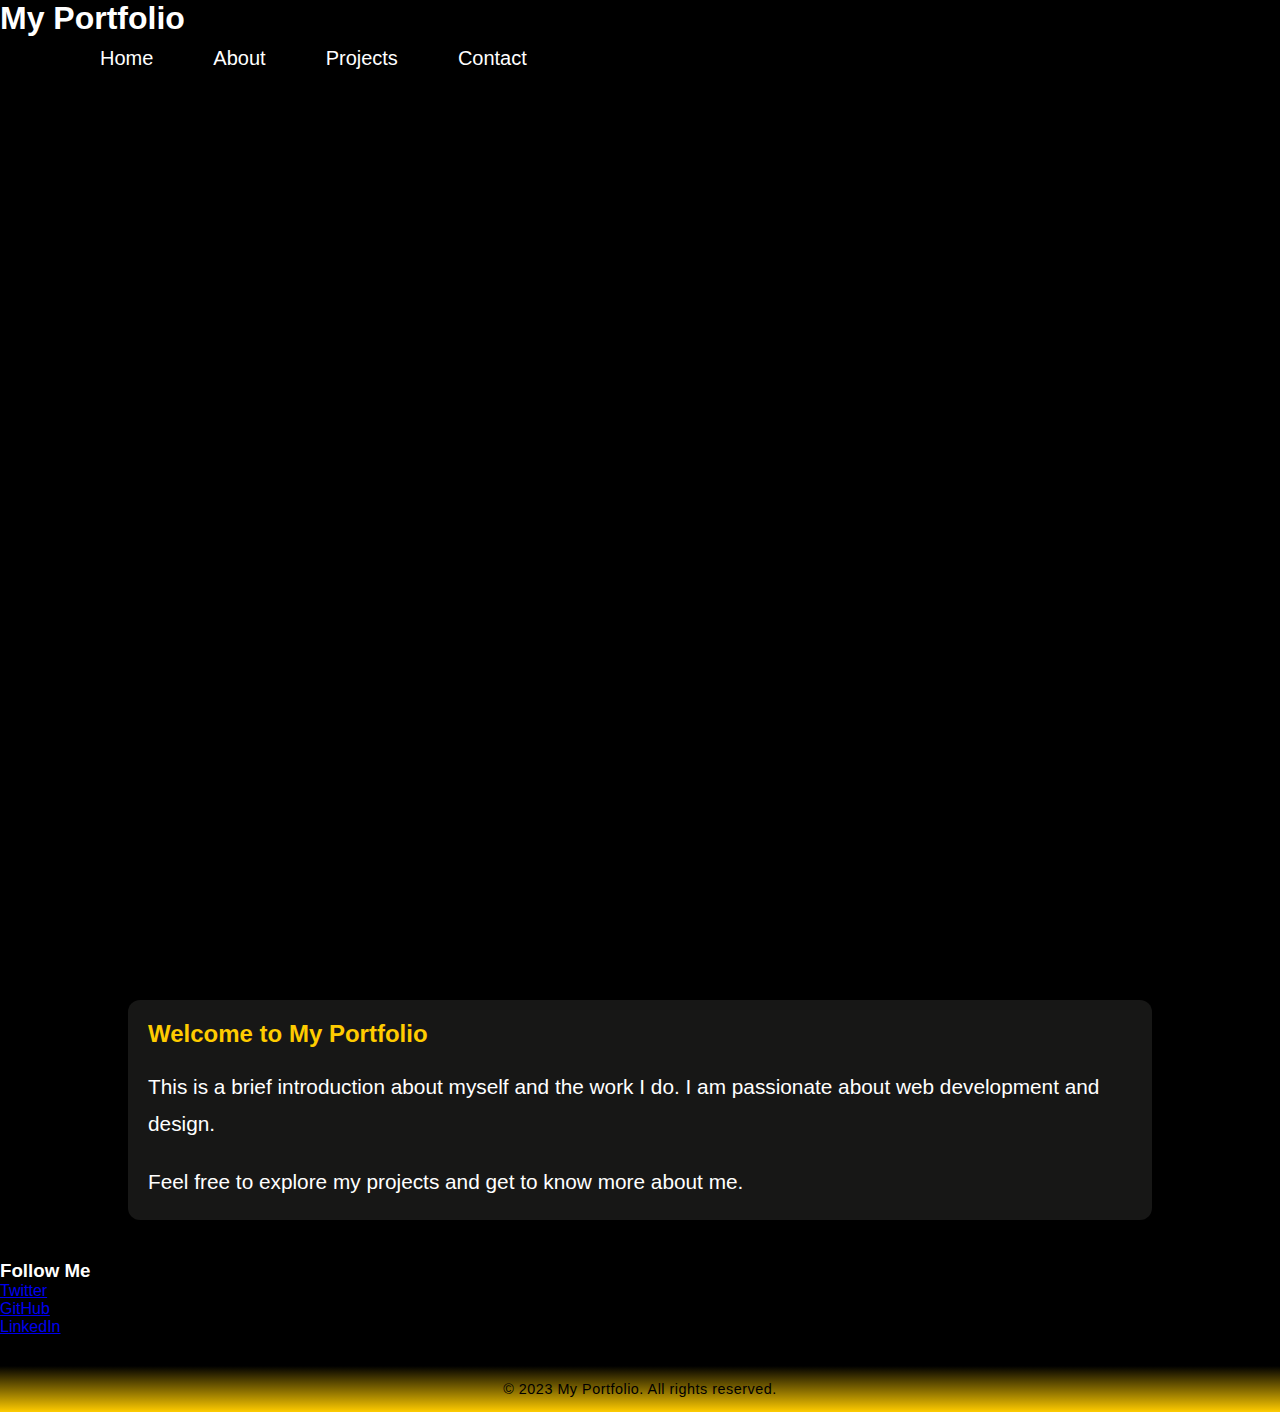
<file: index.html>
<!DOCTYPE html>
<html lang="en">
<head>
    <meta charset="UTF-8">
    <meta name="viewport" content="width=device-width, initial-scale=1.0">
    <title>My Portfolio</title>
    <link rel="stylesheet" href="styles.css">
</head>
<body>
    <!-- Header Section -->
    <header>
        <h1>My Portfolio</h1>
        <nav>
            <ul>
                <li><a href="index.html">Home</a></li>
                <li><a href="about.html">About</a></li>
                <li><a href="projects.html">Projects</a></li>
                <li><a href="contact.html">Contact</a></li>
            </ul>
        </nav>
    </header>

    <!-- Main Content Section -->
    <main>
        <section>
            <h2>Welcome to My Portfolio</h2>
            <p>This is a brief introduction about myself and the work I do. I am passionate about web development and design.</p>
            <p>Feel free to explore my projects and get to know more about me.</p>
        </section>

        <aside>
            <h3>Follow Me</h3>
            <ul>
                <li><a href="https://twitter.com/youraccount" target="_blank">Twitter</a></li>
                <li><a href="https://github.com/youraccount" target="_blank">GitHub</a></li>
                <li><a href="https://linkedin.com/in/youraccount" target="_blank">LinkedIn</a></li>
            </ul>
        </aside>
    </main>

    <!-- Footer Section -->
    <footer>
        <p>&copy; 2023 My Portfolio. All rights reserved.</p>
    </footer>
</body>
</html>
</file>
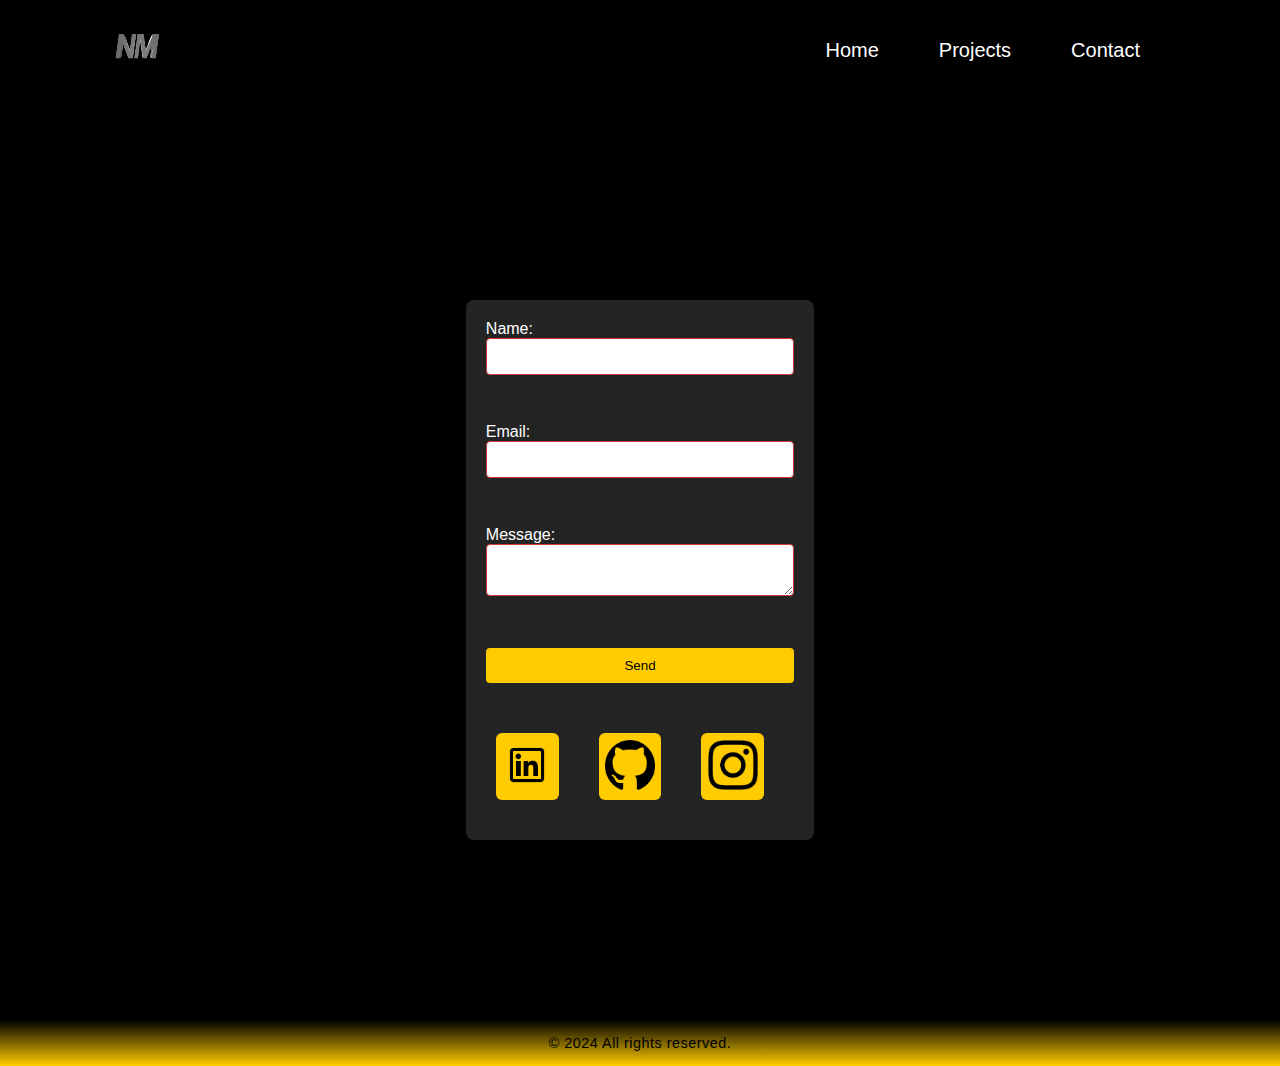
<file: contact.html>
<!DOCTYPE html>
<html lang="en">
<head>
    <meta charset="UTF-8">
    <meta name="viewport" content="width=device-width, initial-scale=1.0">
    <title>Contact Me</title>
    <link rel="stylesheet" href="styles.css">
</head>
<body>
    <header id="contact">
        <div class="container">
            <nav>
                <img src="photos/logo.png" alt="logo">
                <ul>
                    <li><a href="home.html">Home</a></li>
                    <li><a href="projects.html">Projects</a></li>
                    <li><a href="contact.html">Contact</a></li>
                </ul>
                <span id="menu-btn">&#9776;</span>
                <span id="close-menu-btn">&times;</span>
            </nav>
        </div>
    </header>
    <main class="contact">
        <div class="contact_form">
            <section>
            <form>
                <label for="name">Name:</label>
                <input type="text" id="name" name="name" required><br><br>

                <label for="email">Email:</label>
                <input type="email" id="email" name="email" required><br><br>

                <label for="message">Message:</label>
                <textarea id="message" name="message" required></textarea><br><br>

                <button type="submit">Send</button>
            </form>
            <ul>
                <li><a href="https://www.linkedin.com/in/nimsara-mahith-480170260/" target="_blank"><img src="photos/linkedin_logo.png"  id="linkedin" height="50" width="50"></a></li>
                <li><a href="https://github.com/Nimsarafx" target="_blank"><img src="photos/github_logo.png"  id="git" height="50" width="50"></a></li>
                <li><a href="https://www.instagram.com/accounts/login/" target="_blank"><img src="photos/insta_logo.png"  id="insta" height="50" width="50"></a></li>
            </ul>
        </section>
        </div>
    </main>
    <!-- Footer Section -->
    <footer>
        <p>&copy; 2024 All rights reserved.</p>
    </footer>

    <script>
        const header = document.querySelector("header");
        const menuBtn = document.querySelector("#menu-btn");
        const closeMenuBtn = document.querySelector("#close-menu-btn");

        menuBtn.addEventListener("click", () => {
            header.classList.add("show-mobile-menu");
        });

        closeMenuBtn.addEventListener("click", () => {
            header.classList.remove("show-mobile-menu");
        });

    </script>
</body>
</html>
</body>
</html>
</file>
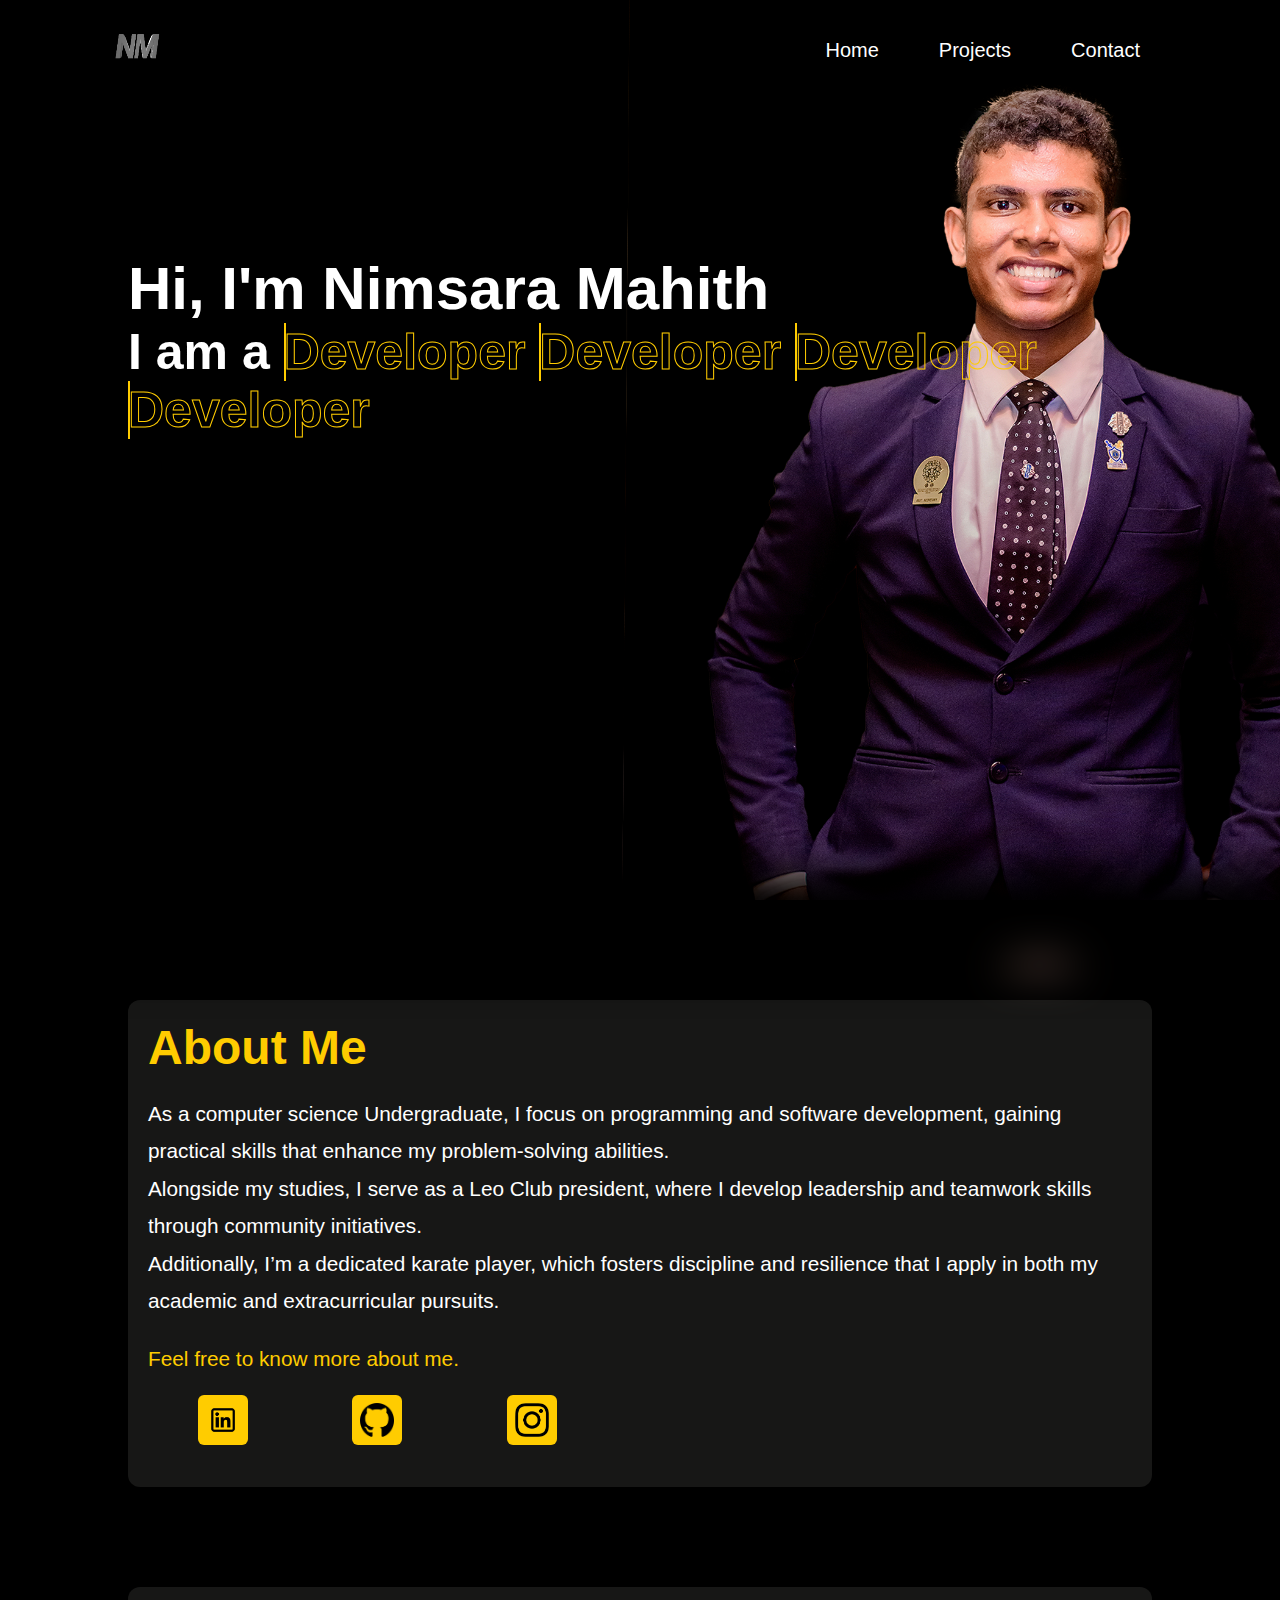
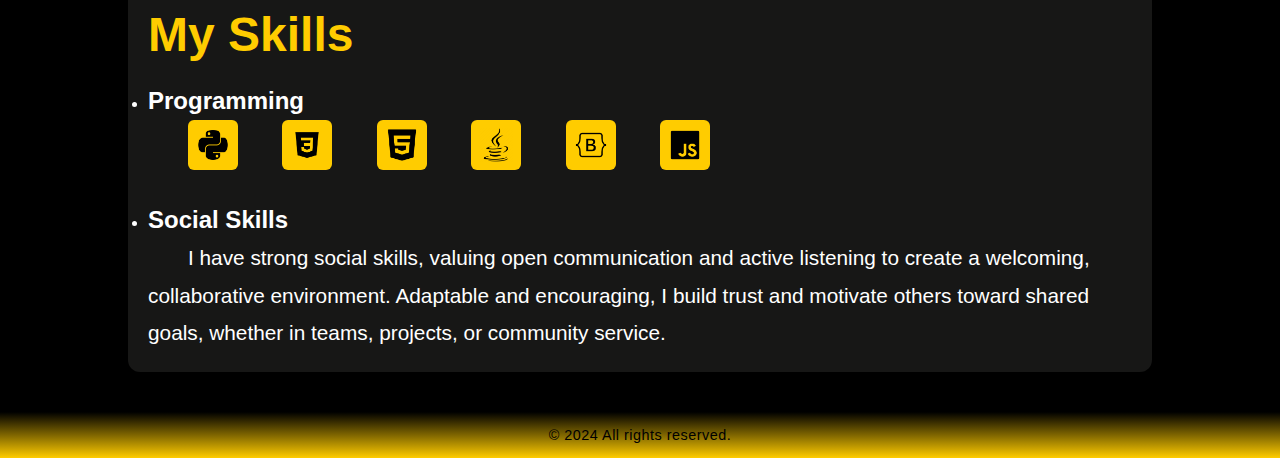
<file: home.html>
<!DOCTYPE html>
<html lang="en">
<head>
    <meta charset="UTF-8">
    <meta name="viewport" content="width=device-width, initial-scale=1.0">
    <title>My Portfolio</title>
    <link rel="stylesheet" href="styles.css">
</head>
<body>

    <!-- Header Section -->
   <!-- Header Section -->
    <header id="home">
        <div class="container">
            <nav>
                <img src="photos/logo.png" alt="logo">
                <ul>
                    <li><a href="home.html">Home</a></li>
                    <li><a href="projects.html">Projects</a></li>
                    <li><a href="contact.html">Contact</a></li>
                </ul>
                <span id="menu-btn">&#9776;</span>
                <span id="close-menu-btn">&times;</span>
            </nav>
            <div class="header-text">
                <h1>Hi, I'm Nimsara Mahith</h1>
                <h2>I am a 
                    <span style="--i:4;" data-text=" Developer"> Developer</span>
                    <span style="--i:3;" data-text=" Developer"> Developer</span>
                    <span style="--i:2;" data-text=" Developer"> Developer</span>
                    <span style="--i:1;" data-text=" Developer"> Developer</span>
            </div>
        </div>
    </header>

    <!-------------About------------->
    
    
        <section class="about">
            <h2>About Me</h2>
            <p>As a computer science Undergraduate, I focus on programming and software development, gaining practical skills that enhance my problem-solving abilities.<br> Alongside my studies, I serve as a Leo Club president, where I develop leadership and teamwork skills through community initiatives.<br> Additionally, I’m a dedicated karate player, which fosters discipline and resilience that I apply in both my academic and extracurricular pursuits.</p>
            <p style="color: #ffcc00;">Feel free to know more about me.</p>
            <links>
        
                <ul>
                    <li><a href="https://www.linkedin.com/in/nimsara-mahith-480170260/" target="_blank"><img src="photos/linkedin_logo.png"  id="linkedin" height="50" width="50"></a></li>
                    <li><a href="https://github.com/Nimsarafx" target="_blank"><img src="photos/github_logo.png"  id="git" height="50" width="50"></a></li>
                    <li><a href="https://www.instagram.com/accounts/login/" target="_blank"><img src="photos/insta_logo.png"  id="insta" height="50" width="50"></a></li>
                </ul>
            </links>
        </section>

        <section class="skills">
            <h2>My Skills</h2>
                <ul>
                    <li><h3>Programming</h3></li>
                    <p><img src="photos/python.webp"  id="python" height="50" width="50"></p>
                    <p><img src="photos/css.png"  id="css" height="50" width="50"></p>
                    <p><img src="photos/html.png"  id="html" height="50" width="50"></p>
                    <p><img src="photos/Java.webp"  id="java" height="50" width="50"></p>
                    <p><img src="photos/bootstrap.png"  id="bootstrap" height="50" width="50"></p>
                    <p><img src="photos/javascript.png"  id="javascript" height="50" width="50"></p>

                    
                    
                    <li><h3>Social Skills</h3></li>
                    <p>I have strong social skills, valuing open communication and active listening to create a welcoming, collaborative environment. Adaptable and encouraging, I build trust and motivate others toward shared goals, whether in teams, projects, or community service.</p>
                    
                </ul>
        </section>

    </main>

    <!-- Footer Section -->
    <footer>
        <p>&copy; 2024 All rights reserved.</p>
    </footer>
    <script>
        const header = document.querySelector("header");
        const menuBtn = document.querySelector("#menu-btn");
        const closeMenuBtn = document.querySelector("#close-menu-btn");

        menuBtn.addEventListener("click", () => {
            header.classList.add("show-mobile-menu");
        });

        closeMenuBtn.addEventListener("click", () => {
            header.classList.remove("show-mobile-menu");
        });

    </script>
</body>
</html>
</file>
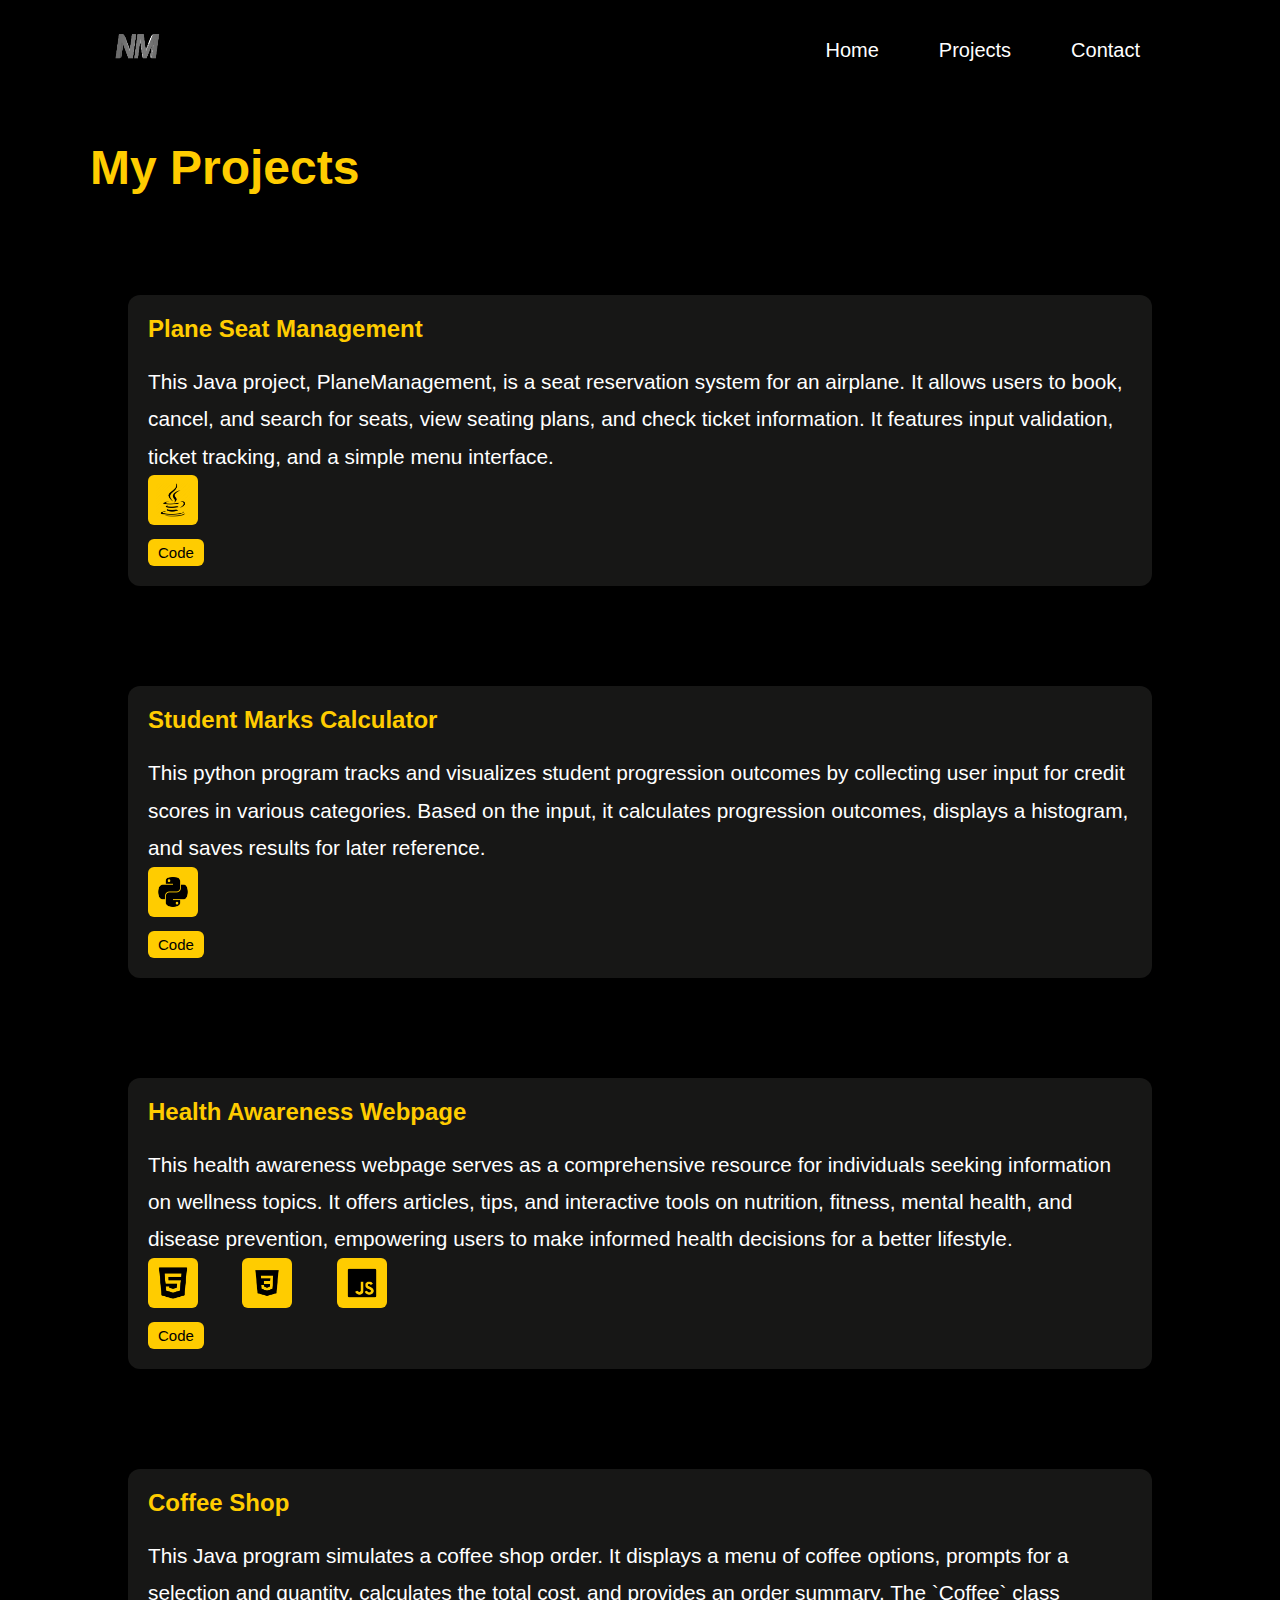
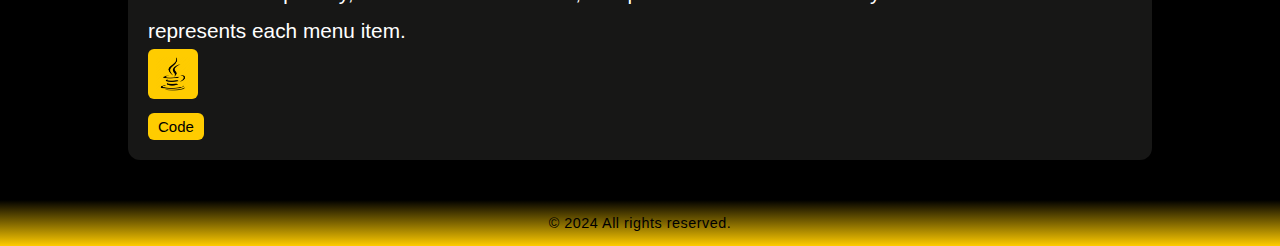
<file: projects.html>
<!DOCTYPE html>
<html lang="en">
<head>
    <meta charset="UTF-8">
    <meta name="viewport" content="width=device-width, initial-scale=1.0">
    <title>My Projects</title>
    <link rel="stylesheet" href="styles.css">
</head>
<body>
    <header id="projects">
        <div class="container">
            <nav>
                <img src="photos/logo.png" alt="logo">
                <ul>
                    <li><a href="home.html">Home</a></li>
                    <li><a href="projects.html">Projects</a></li>
                    <li><a href="contact.html">Contact</a></li>
                </ul>
                <span id="menu-btn">&#9776;</span>
                <span id="close-menu-btn">&times;</span>
            </nav>
        </div>
    </header>
    
    <main class="projects">
        <h1>My Projects</h1>
        <section>
            <h2>Plane Seat Management</h2>
            <p>This Java project, PlaneManagement, is a seat reservation system for an airplane. It allows users to book, cancel, and search for seats, view seating plans, and check ticket information. It features input validation, ticket tracking, and a simple menu interface.</p>
            <img src="photos/Java.webp"  id="java" height="50" width="50"><br>
            <a href="https://github.com/Nimsarafx/Plane-Seat-management" class="read-btn">Code</a>
        </section>
        <section>
            <h2>Student Marks Calculator</h2>
            <p>This python program tracks and visualizes student progression outcomes by collecting user input for credit scores in various categories. Based on the input, it calculates progression outcomes, displays a histogram, and saves results for later reference.</p>          
            <img src="photos/python.webp"  id="java" height="50" width="50"><br>
            <a href="https://github.com/Nimsarafx/Student-marks-calculator" class="read-btn">Code</a>
        </section>
        <section>
            <h2>Health Awareness Webpage</h2>
            <p>This health awareness webpage serves as a comprehensive resource for individuals seeking information on wellness topics. It offers articles, tips, and interactive tools on nutrition, fitness, mental health, and disease prevention, empowering users to make informed health decisions for a better lifestyle.</p>
            <img src="photos/html.png"  id="java" height="50" width="50">
            <img src="photos/css.png"  id="java" height="50" width="50">
            <img src="photos/javascript.png"  id="java" height="50" width="50"><br>
            <a href="https://github.com/Nimsarafx/Health-awareness-Web-Page" class="read-btn">Code</a>
        </section>
        <section>
            <h2>Coffee Shop</h2>
            <p>This Java program simulates a coffee shop order. It displays a menu of coffee options, prompts for a selection and quantity, calculates the total cost, and provides an order summary. The `Coffee` class represents each menu item.</p>
            <img src="photos/Java.webp"  id="java" height="50" width="50"><br>
            <a href="https://github.com/Nimsarafx/Coffee-shop" class="read-btn">Code</a>
        </section>


      
    </main>
    
    <footer>
        <p>&copy;  2024 All rights reserved.</p>
    </footer>

    <script>
        const header = document.querySelector("header");
        const menuBtn = document.querySelector("#menu-btn");
        const closeMenuBtn = document.querySelector("#close-menu-btn");

        menuBtn.addEventListener("click", () => {
            header.classList.add("show-mobile-menu");
        });

        closeMenuBtn.addEventListener("click", () => {
            header.classList.remove("show-mobile-menu");
        });

    </script>
</body>
</html>
</file>
<file: styles.css>
/* Global Reset */
        * {
            margin: 0;
            padding: 0;
            box-sizing: border-box;
            font-family: 'Poppins', sans-serif;
        }
        /*Home Styling*/

        body {
           background: #000000;
           color: #fff;
        }

        /* Header Styling */
       
        header {
            width: 100%;
            height: 100vh;
            background-size: cover;
            overflow: hidden;
        }
        #home{
            background-image: url(photos/background.png);
        }
     
        header::after {
            content: "";
            position: absolute;
            bottom: 0;
            left: 0;
            width: 100%;
            height: 100px;
            background: inherit;
            filter: blur(20px);
            transform: translateY(70px);
        }
        .header-text{
            margin-top: 12%;
            margin-left: 10%;
            font-size: 30px;
        }
        .header-text h2{
            display: inline-block;
            font-size: 50px;
          
        }

        .header-text h2 span{
            position: relative;
            display: inline block;
            color: transparent;
            -webkit-text-stroke: 1px #ffcc00;
            animation: display-text 16s linear infinite;
            animation-delay: calc(-4s * var(--i));
        }
        @keyframes display-text{
            25%,100%{
                display: none;
            }
        }
        .header-text h2 span::before{
            content: attr(data-text);
            position:absolute;
            width: 0;
            border-right: 2px solid #ffcc00;
            color: #ffcc00;
            white-space: nowrap;
            overflow: hidden;
            animation: fill-text 4s linear infinite;
        }
        @keyframes fill-text{
            10%,
            100%{
                width: 0;
            }
            70%,
            90%{
                width:100%;
            }
        }

        

        nav img{
            width: 110px;
            height: 100px;
            align-items: center;
            
        }

        nav{

            display:flex ;
            align-items: center;
            justify-content: space-between;
            flex-wrap: wrap;
            padding: 0 80px;
            padding-right: 120px;
        }

        nav ul {
            display: flex;
            gap: 20px; 
        }


        nav ul li {
            display: inline-block;
            font-size: 20px;
            margin: 10px 20px;
        }

        nav ul li a {
            color: white;
            text-decoration: none;
            font-weight: 500;
            transition: color 0.3s ease;
        }

        nav ul li a:hover {
            color: #ffcc00; /* Change color on hover */
        }
        #menu-btn{
            display: none;
            color: rgb(0, 0, 0);
            cursor: pointer;
        }
        #close-menu-btn{
            display: none;
            position: absolute;
            color: rgb(0, 0, 0);
            cursor: pointer;
            top: 20px;
            right: 0px;
            left: 0px;
        }
        
        #menu-btn, #close-menu-btn {
            display: none;
            font-size: 24px;
            color: #fff;
            cursor: pointer;
        }
        
        @media screen and (max-width: 768px) {
            /* Show mobile menu button */
            #menu-btn, #close-menu-btn {
                display: block;
            }
        
            /* Hide nav links on mobile */
            nav ul {
                display: none;
                flex-direction: column;
                gap: 0;
                position: fixed;
                top: 0;
                right: 0;
                width: 250px;
                height: 100vh;
                background: #000;
                padding: 60px 20px;
            }
        
            /* Show nav when active */
            header.show-mobile-menu nav ul {
                display: flex;
            }
        }
        @media screen and (max-width: 960px){
            header{
                height: 70vh;
                margin-bottom: 50px;
            }
        }
        @media screen and (max-width: 690px){
            header{
                height: 40vh;
                margin-bottom: 50px;
            }
        }
        /* Section Styling */
        section {
    
            width: 80%;
            margin: 40px auto;
            padding: 20px;
            border-radius: 12px;
            background-color: rgba(224, 224, 220, 0.1);
            margin-top: 100px;
            
        }

        section h2 {
            font-size: 3rem;
            color: #ffcc00;
            margin-bottom: 10px;
        }

        section h3{
            font-size: 1.5rem;
        }

        section p {
            font-size: 1.3rem;
            color: #ffffff;
            line-height: 1.8;
            margin-top: 20px;
        }

        .skills p{
            display: inline;
            margin-left: 40px;
            margin-top: 10px;
        }
        .skills h3{
            margin-bottom: 5px;
            margin-top: 25px;
        }
        .skills img{
            background-color: #ffcc00; 
            padding: 0.5rem;
            border-radius: 6px;
            transition: background 0.3s ease;
        }
        .skills img:hover{
            background: rgba(255, 255, 255, 0.8);
        }
        

        /* links Styling */
        links {
            padding: 10px;
        }

        links ul {
            list-style-type: none;
        }

        links ul li {
            display: inline;
            padding: 0px 50px;

        }

        links ul li img {
            background-color: #ffcc00; 
            font-weight: 600;
            text-decoration: none;
            padding: 0.5rem;
            border-radius: 6px;
            transition: background 0.3s ease;
        }

        links ul li img:hover {
            background: rgba(255, 255, 255, 0.8);

            
        /*Project Styling*/  
        }
        main h2{
            font-size: 1.5rem;
        }
        #projects{
            height: 10vh;
        }
        .projects h1{
            color: #ffcc00;
            font-size: 3rem;
            margin-top: 50px;
            padding: 0 90px;
        }
        .projects section{
            transition: 0.7s ease;
            outline: none;
        }
        .projects section:hover{
            transform: scale(1.01);
            outline: 5px solid #ffcc00 ;
            box-shadow: 10px 10px 20px rgba(255, 208, 1, 0.5); ;
        }
        .projects section img{
            background-color: #ffcc00; 
            text-decoration: none;
            padding: 0.5rem;
            border-radius: 6px;
            margin-right: 40px;
           
        }
        .read-btn{
            margin-top: 10px;
            display:inline-block;
            text-decoration: none;
            color: rgb(0, 0, 0);
            border-radius: 6px;
            font-size: 15px;
            padding: 5px 10px;
            background: #ffcc00;
            position: relative;
            cursor: pointer;
        }
        .read-btn:hover{
            transform: scale(1.1);
            outline: 2px solid #ffffff ;
            background-color: #ffb700;
            
        }
        @media screen and (max-width: 768px) {
            .projects h1 {
                font-size: 2rem; 
                padding: 0 10%; 
            }
        
            .projects section {
                margin: 20px 0; 
            }
        
            .read-btn {
                font-size: 0.9rem; 
            }
        }
        
        @media screen and (max-width: 480px) {
            .projects h1 {
                font-size: 1.5rem; 
                padding: 0 5%; 
            }
        
          
        
            .read-btn {
                font-size: 0.8rem; 
                padding: 5px 8px; 
            }
        }
        
        
        #contact {
            height: 10vh;
        }

       
        main.contact {
            display: flex;
            justify-content: center;
            align-items: center;
            height: 100vh;
            padding: 20px;
        }

      
        .contact_form section {
            width: 100%; 
            max-width: 600px; 
            padding: 20px;
            background-color: #242424;
            box-shadow: 0px 4px 10px rgba(0, 0, 0, 0.1);
            border-radius: 8px;
        }
       

        /* Form elements styling */

        form label, form input, form textarea, form button {
            margin-bottom: 30px;
            width: 100%;
        }

        form input, form textarea {
            padding: 10px;
            border: 1px solid #ce3a3a;
            border-radius: 4px;
        }

        form button {
            padding: 10px;
            background-color: #ffcc00;
            border: none;
            border-radius: 4px;
            cursor: pointer;
        }

        form button:hover {
            background-color: #ffb700;
        }
        .contact img{
            display: inline-block;
        }
        .contact_form section ul {
            display: flex; 
            justify-content: center; 
            padding: 0; 
            margin: 20px 0; 
            list-style-type: none; 
        }
        
        
        .contact_form section ul li {
            margin: 0 10px;
            background-color: #ffcc00; 
            text-decoration: none;
            padding: 0.4rem;
            border-radius: 6px;
            margin-right: 30px;
            transition: 0.7s;

        }
        .contact_form section ul li:hover{
            background-color: #fff;
        }

        
        

        @media screen and (max-width: 768px) {
            main.contact {
                margin-bottom: 55px;
        
             

            }
            form label, form input, form textarea, form button{
                padding: auto;

            }
        
            .contact_form section {
                padding: 15px;
            }
        }
            
        
        
        @media screen and (max-width: 480px) {
            form input, form textarea {
                padding: 8px; 
            }
        
            form button {
                padding: 8px; 
        
            .contact_form section {
                width: 95%; 
            }
        }
    }

        /* Footer Styling */
        footer {
            text-align: center;
            padding: 15px 0;
            background-image:  linear-gradient(#000000, #ffcc00);
            color: rgb(0, 0, 0);
            font-size: 0.9rem;
            letter-spacing: 0.5px;
            box-shadow: 0 -4px 6px rgba(0, 0, 0, 0.1);
            margin-top: 30px;
        }
</file>
